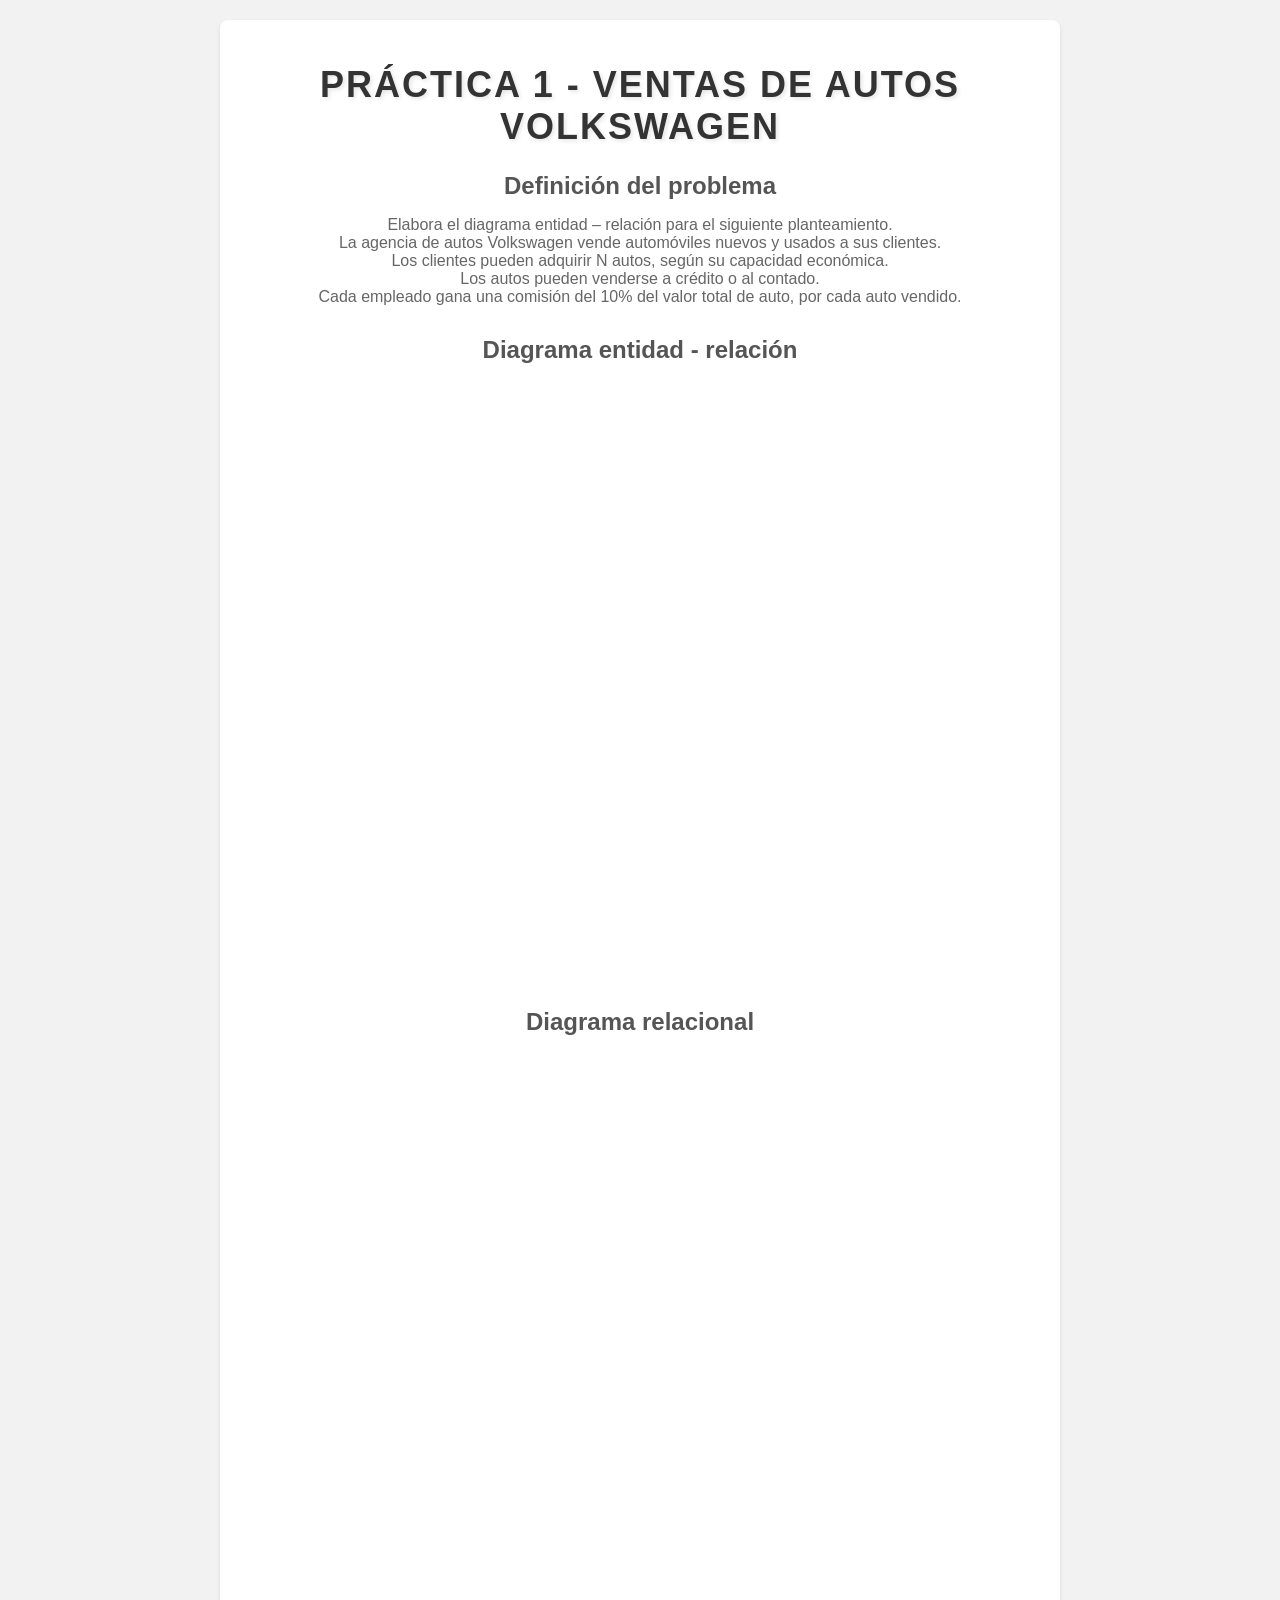
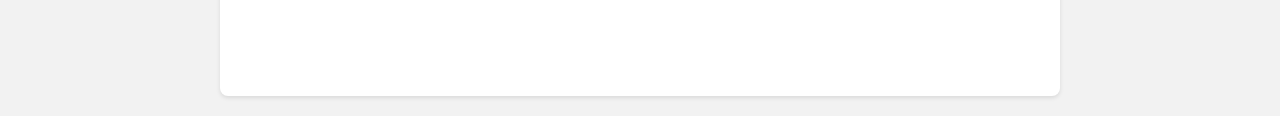
<file: Index/P1/Practica1.html>
<!DOCTYPE html>
<html lang="es">
<head>
    <meta charset="UTF-8">
    <meta name="viewport" content="width=device-width, initial-scale=1.0">
    <title>Portafolio programación web 2</title>
    <style>
        body {
            font-family: Arial, sans-serif;
            margin: 0;
            padding: 0;
            background-color: #f2f2f2;
        }

        h1 {
            color: #333;
            font-size: 36px;
            text-align: center;
            text-transform: uppercase;
            letter-spacing: 2px;
            margin-bottom: 20px;
            text-shadow: 2px 2px 4px rgba(0, 0, 0, 0.1);
        }

        h3 {
            color: #555;
            font-size: 24px;
            text-align: center;
            margin-bottom: 10px;
        }

        p {
            color: #666;
            text-align: center;
            margin-bottom: 30px;
        }

        hgroup {
            background-color: #fff;
            border-radius: 8px;
            box-shadow: 0 2px 4px rgba(0, 0, 0, 0.1);
            padding: 20px;
            margin: 20px auto;
            max-width: 800px;
        }

        iframe {
            border: none;
            display: block;
            margin: 20px auto;
        }
    </style>
</head>
<body>
    <hgroup>
        <h1>Práctica 1 - Ventas de autos Volkswagen</h1>
        <h3>Definición del problema</h3>
        <p>Elabora el diagrama entidad – relación para el siguiente planteamiento.
            <br>La agencia de autos Volkswagen vende automóviles nuevos y usados a sus clientes.
            <br>Los clientes pueden adquirir N autos, según su capacidad económica.
            <br>Los autos pueden venderse a crédito o al contado.
            <br>Cada empleado gana una comisión del 10% del valor total de auto, por cada auto vendido.
        </p>
        <h3>Diagrama entidad - relación</h3>
        <center><iframe height="600px" width="800px" src="Entidad-Relacion-181591.pdf"></iframe></center>
        <h3>Diagrama relacional</h3>
        <center><iframe height="600px" width="800px" src="Diagrama_Relacional2_181591.pdf"></iframe></center>
    </hgroup>
</body>
</html>
</file>
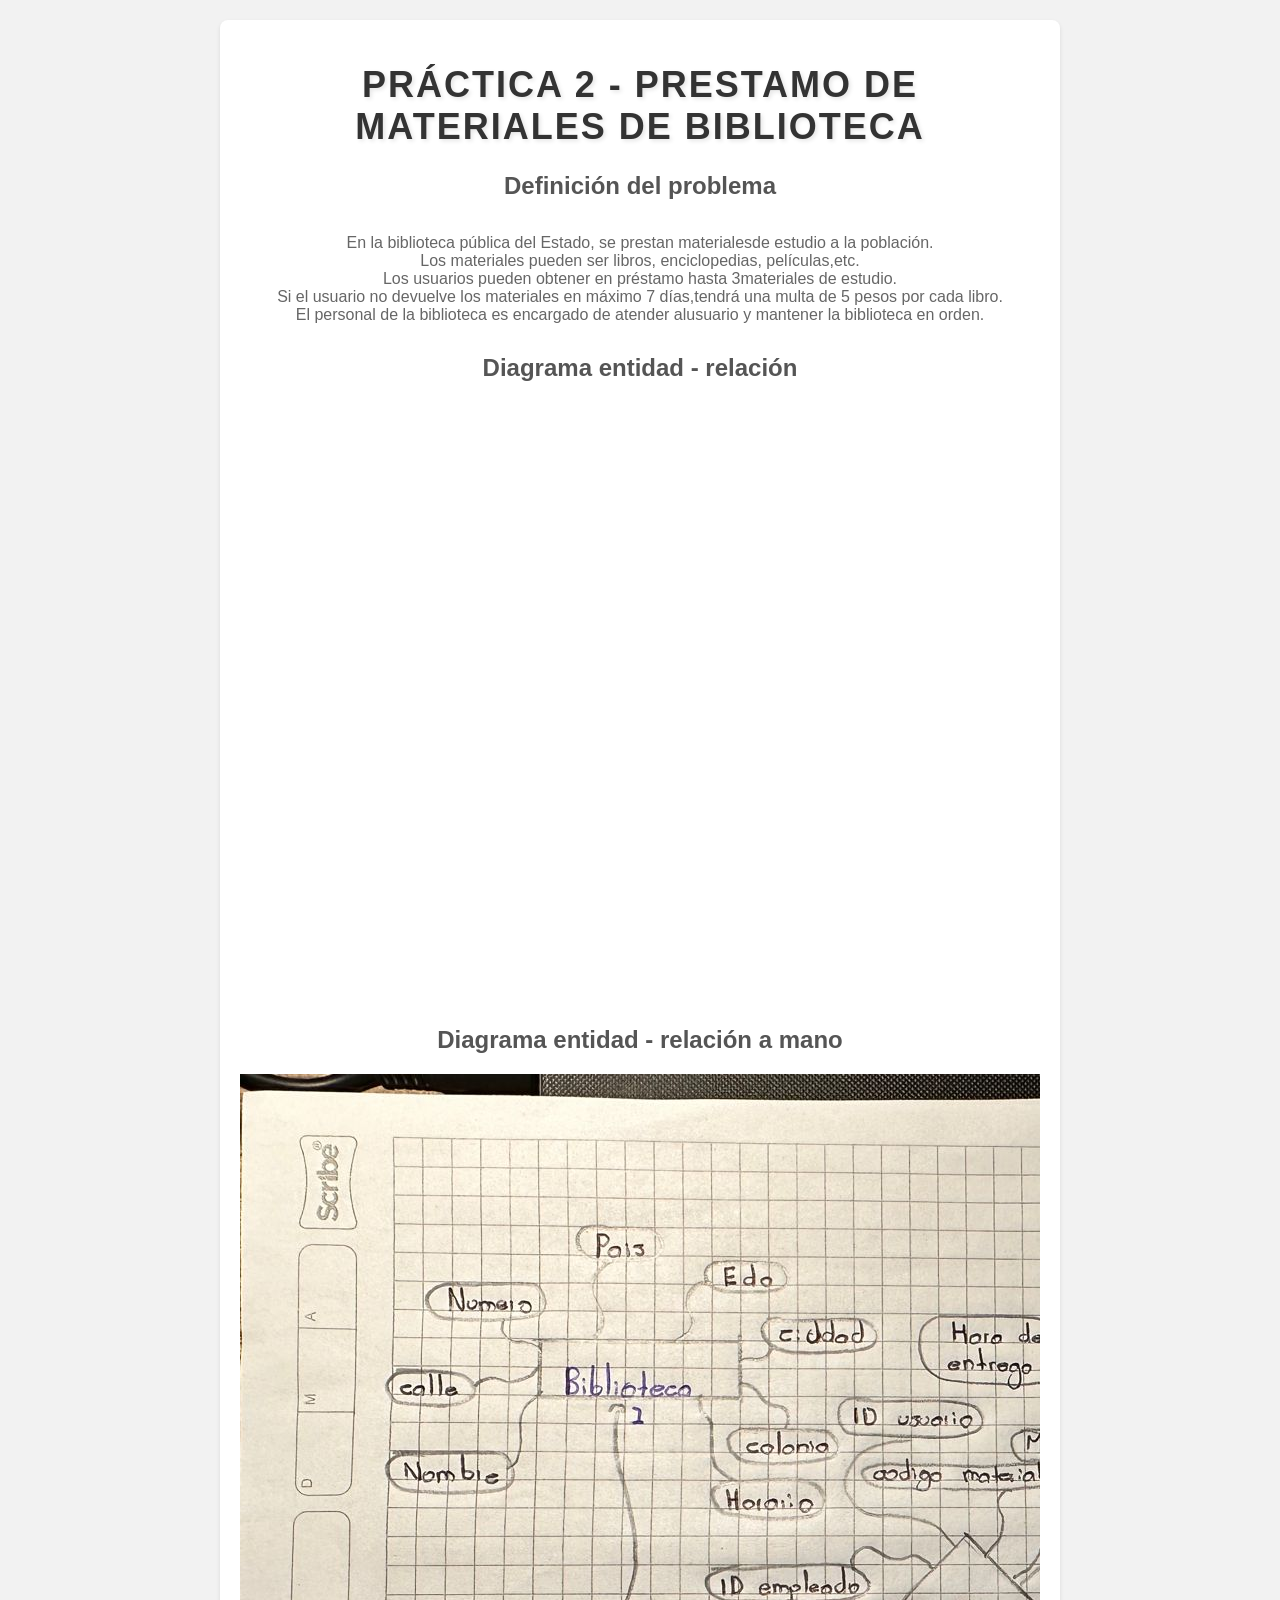
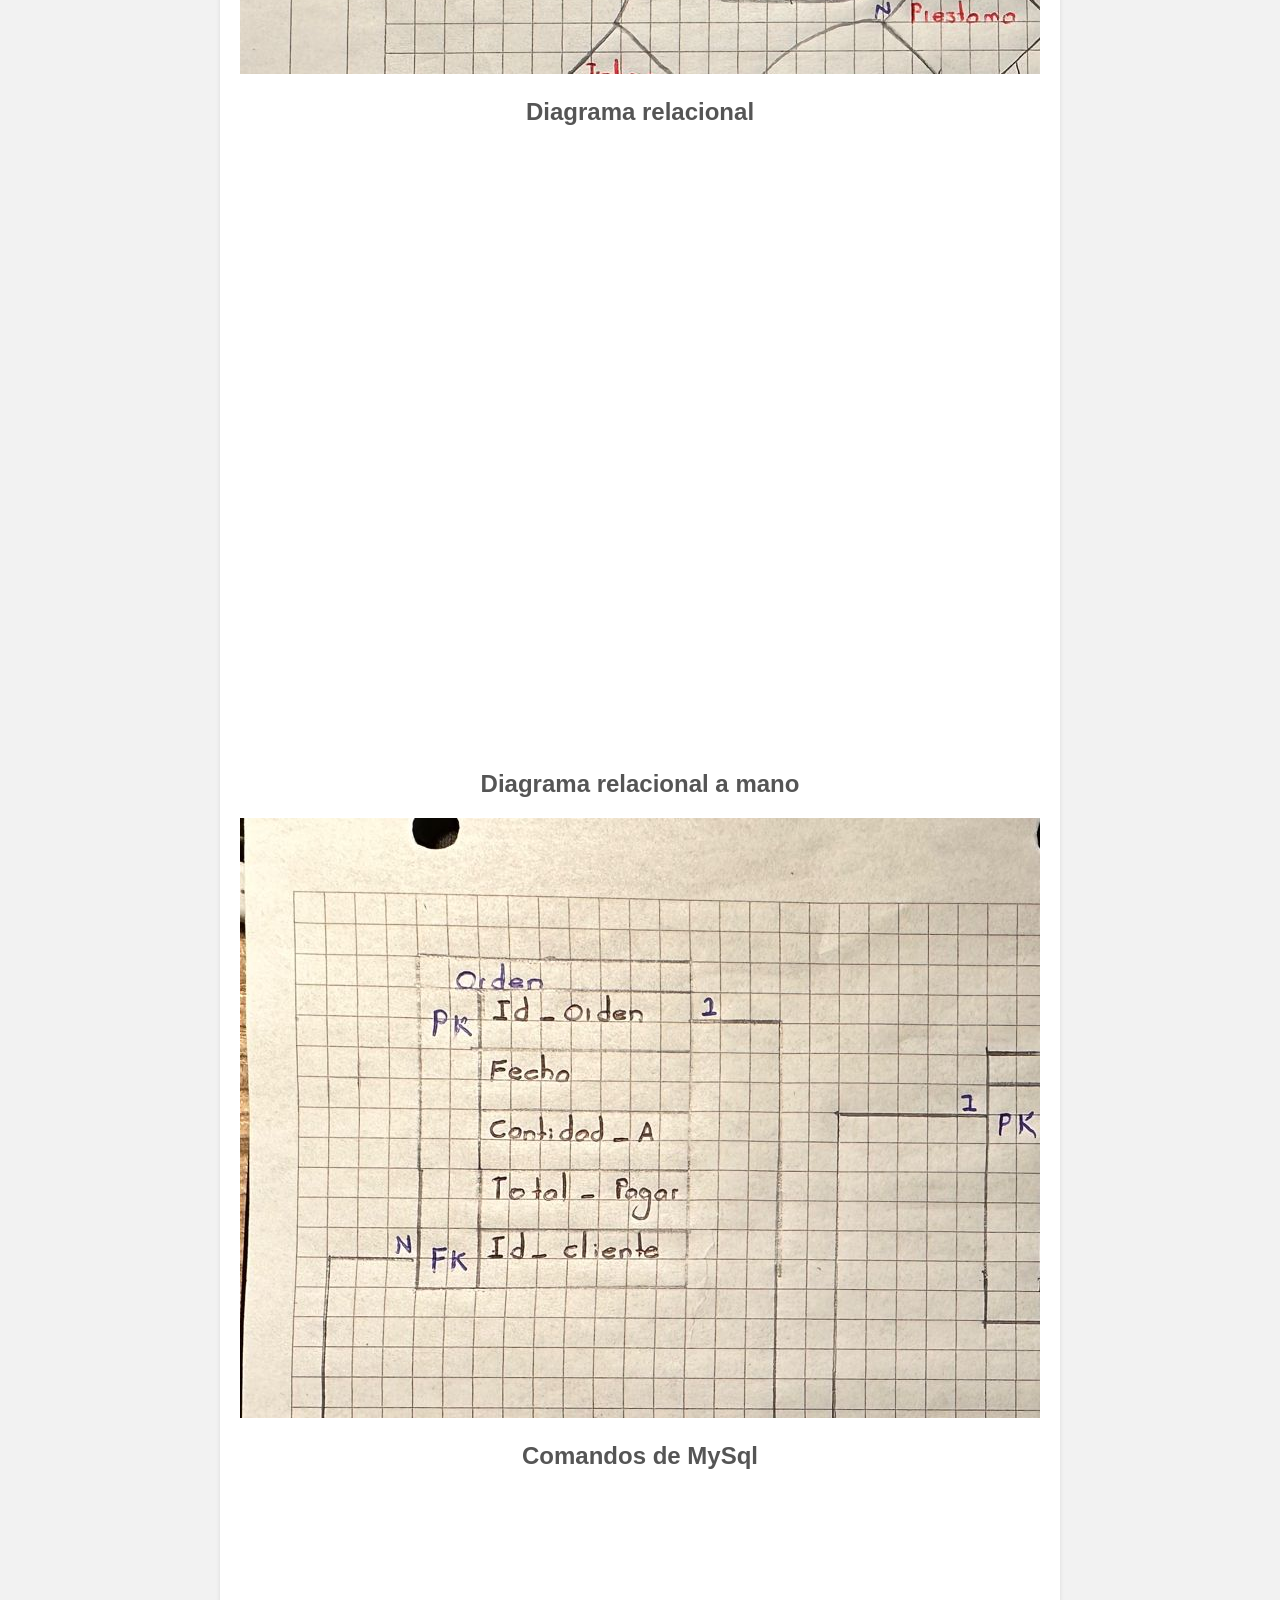
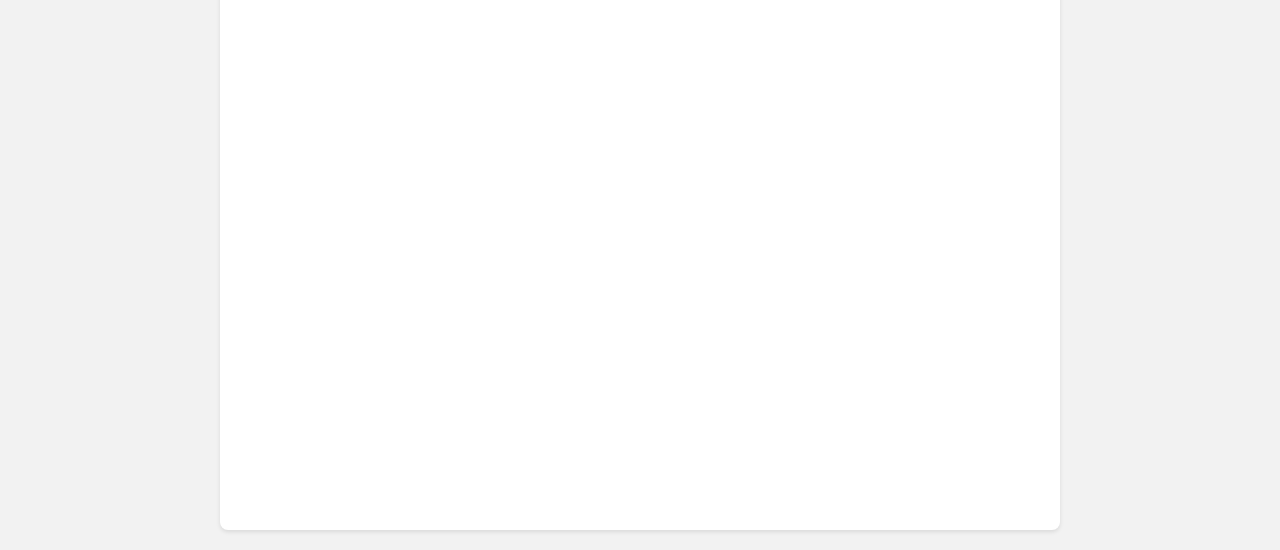
<file: Index/P1/Practica2.html>
<!DOCTYPE html>
<html lang="es">
<head>
    <meta charset="UTF-8">
    <meta name="viewport" content="width=device-width, initial-scale=1.0">
    <title>Portafolio programación web 2</title>
    <style>
        body {
            font-family: Arial, sans-serif;
            margin: 0;
            padding: 0;
            background-color: #f2f2f2;
        }

        h1 {
            color: #333;
            font-size: 36px;
            text-align: center;
            text-transform: uppercase;
            letter-spacing: 2px;
            margin-bottom: 20px;
            text-shadow: 2px 2px 4px rgba(0, 0, 0, 0.1);
        }

        h3 {
            color: #555;
            font-size: 24px;
            text-align: center;
            margin-bottom: 10px;
        }

        p {
            color: #666;
            text-align: center;
            margin-bottom: 30px;
        }

        hgroup {
            background-color: #fff;
            border-radius: 8px;
            box-shadow: 0 2px 4px rgba(0, 0, 0, 0.1);
            padding: 20px;
            margin: 20px auto;
            max-width: 800px;
        }

        iframe {
            border: none;
            display: block;
            margin: 20px auto;
        }
    </style>
</head>
<body>
    <hgroup>
        <h1>Práctica 2 - Prestamo de materiales de biblioteca</h1>
        <h3>Definición del problema</h3>
        <p>
            <br>En la biblioteca pública del Estado, se prestan materialesde estudio a la población.
            <br>Los materiales pueden ser libros, enciclopedias, películas,etc.
            <br>Los usuarios pueden obtener en préstamo hasta 3materiales de estudio.
            <br>Si el usuario no devuelve los materiales en máximo 7 días,tendrá una multa de 5 pesos por cada libro.
            <br>El personal de la biblioteca es encargado de atender alusuario y mantener la biblioteca en orden.
        </p>
        <h3>Diagrama entidad - relación</h3>
        <center><iframe height="600px" width="800px" src="Entidad_Relacion_Biblioteca-181591.pdf"></iframe></center>
        <h3>Diagrama entidad - relación a mano</h3>
        <center><iframe height="600px" width="800px" src="Entidad (1).jpeg"></iframe></center>
        <h3>Diagrama relacional</h3>
        <center><iframe height="600px" width="800px" src="Diagrama-Relacional_Biblioteca_181591.pdf"></iframe></center>
        <h3>Diagrama relacional a mano</h3>
        <center><iframe height="600px" width="800px" src="Relacional.jpeg"></iframe></center>
        <h3>Comandos de MySql</h3>
        <center><iframe height="600px" width="800px" src="Actividad 8_181591.pdf"></iframe></center>
    </hgroup>
</body>
</html>
</file>
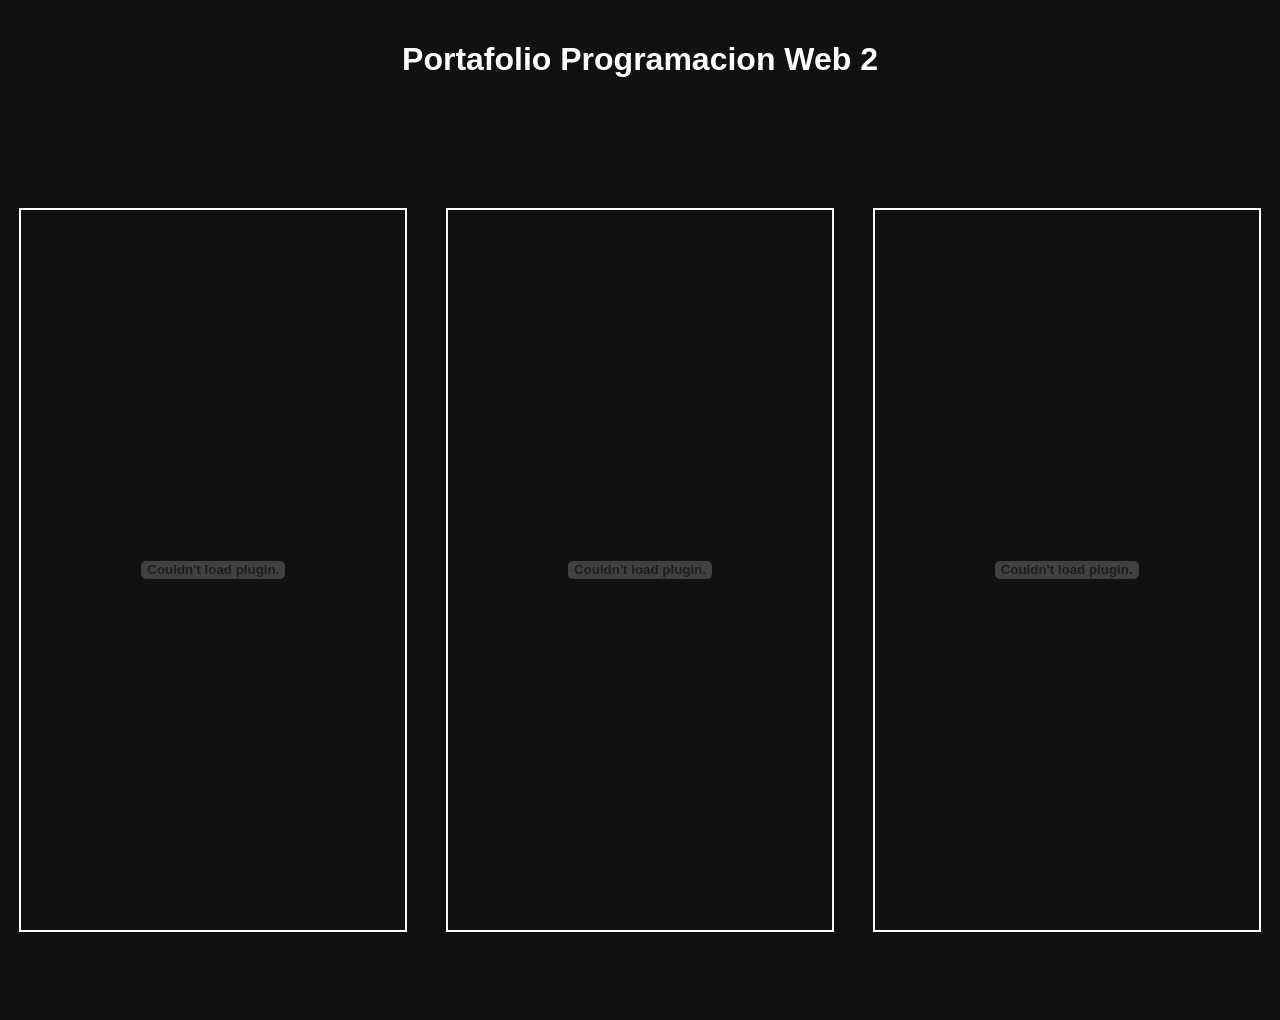
<file: Index/Practico1/Practico.html>
<!DOCTYPE html>
<html lang="en">
    <head>
        <meta charset="UTF-8">
        <meta name="viewport" content="width=device-width, initial-scale=1.0">
        <title>Examen practico parcial 1</title>
        <style>
            body {
                font-family: Arial, sans-serif;
                background-color: #111;
                color: #fff;
                margin: 0;
                padding: 0;
            }
            #container {
                display: flex;
                justify-content: space-around;
                align-items: center;
                height: 100vh;
            }
            .pdf-wrapper {
                width: 30%;
                height: 80vh;
                border: 2px solid #fff;
                overflow: hidden;
                position: relative;
                perspective: 1000px;
                transition: all 0.5s ease;
            }
            .pdf-wrapper:hover {
                transform: scale(1.1);
            }
            .pdf-wrapper embed {
                width: 100%;
                height: 100%;
            }
        </style>
    </head>
    <body>
         
        <h1 style="text-align: center; padding: 20px;">Portafolio Programacion Web 2</h1>

        <div id="container">
            <div class="pdf-wrapper">
                <embed src="Entidad-Relacion Veterinaria.pdf" type="application/pdf" />
            </div>
            <div class="pdf-wrapper">
                <embed src="Diagrama-Relacional-veterinaria.pdf" type="application/pdf" />
            </div>
            <div class="pdf-wrapper">
                <embed src="Consultas_veterinaria.pdf" type="application/pdf" />
            </div>
        </div>
    </body>
</html>
</file>
